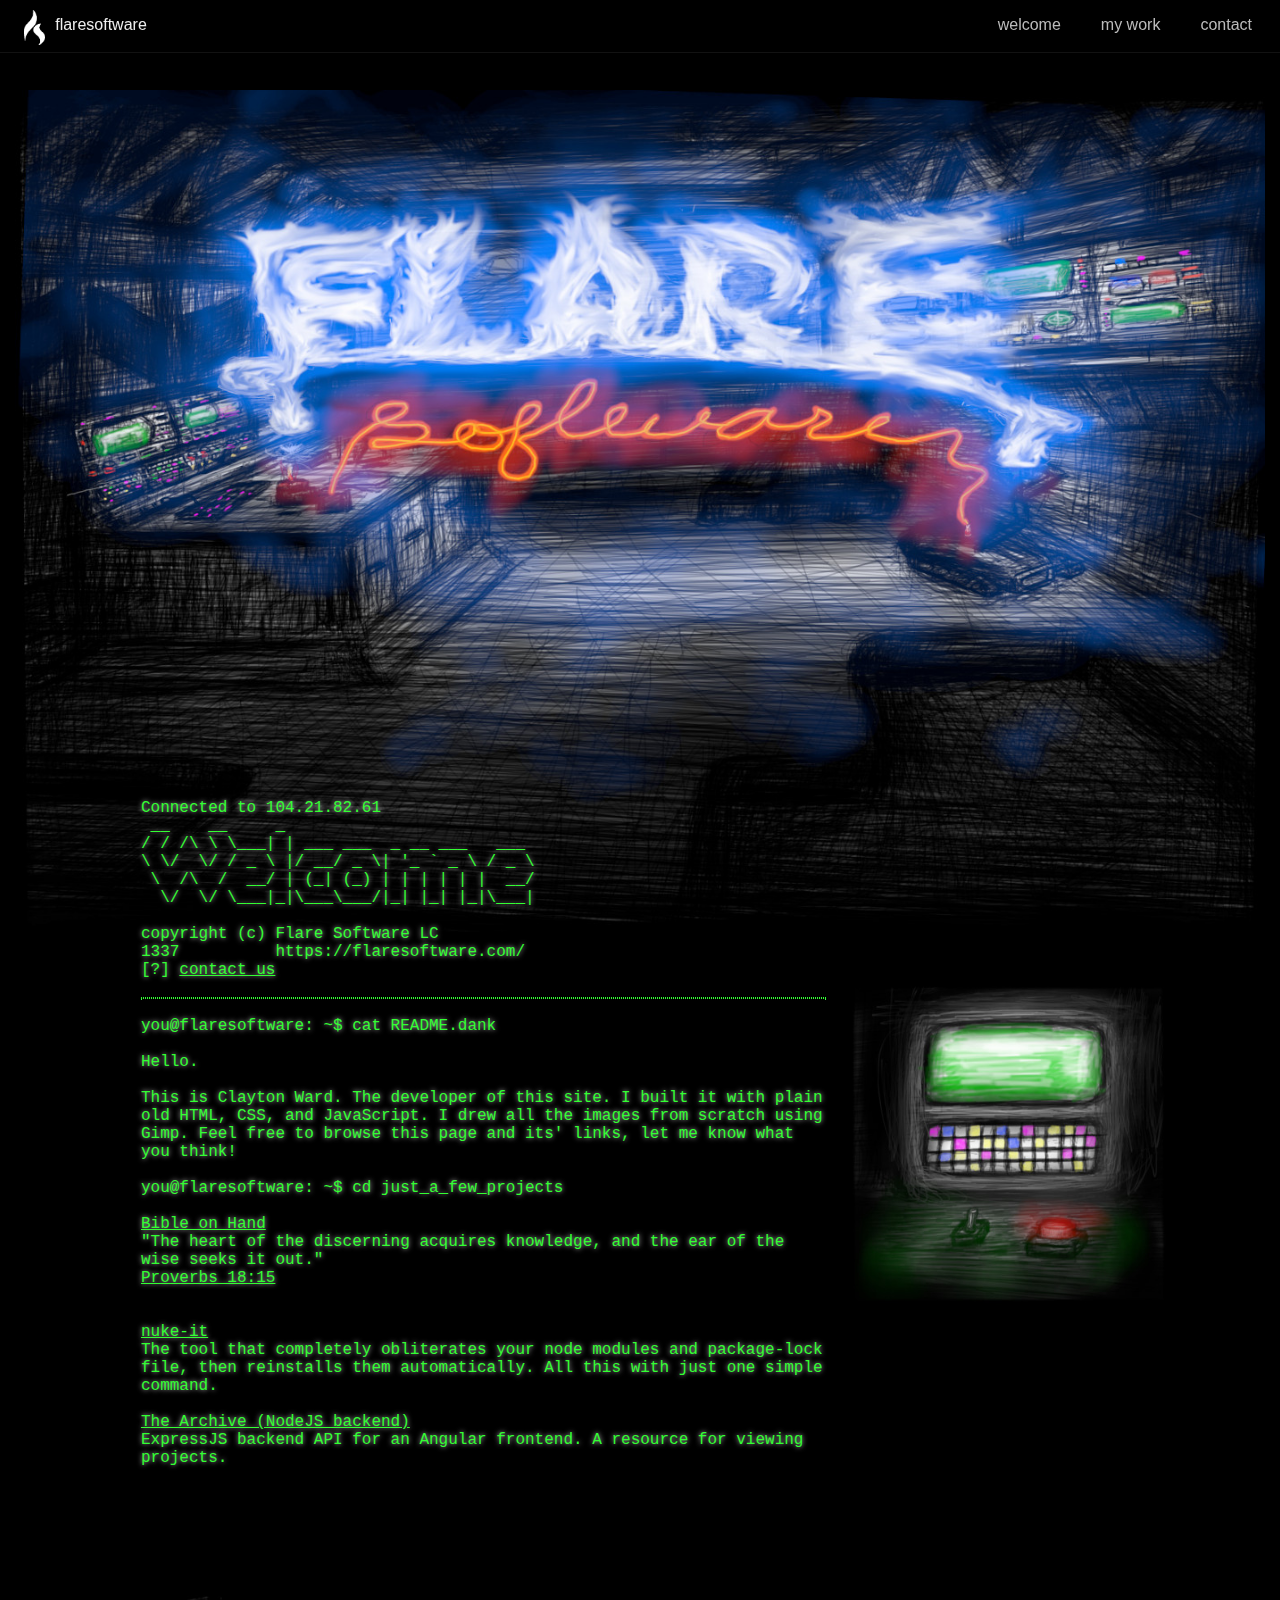
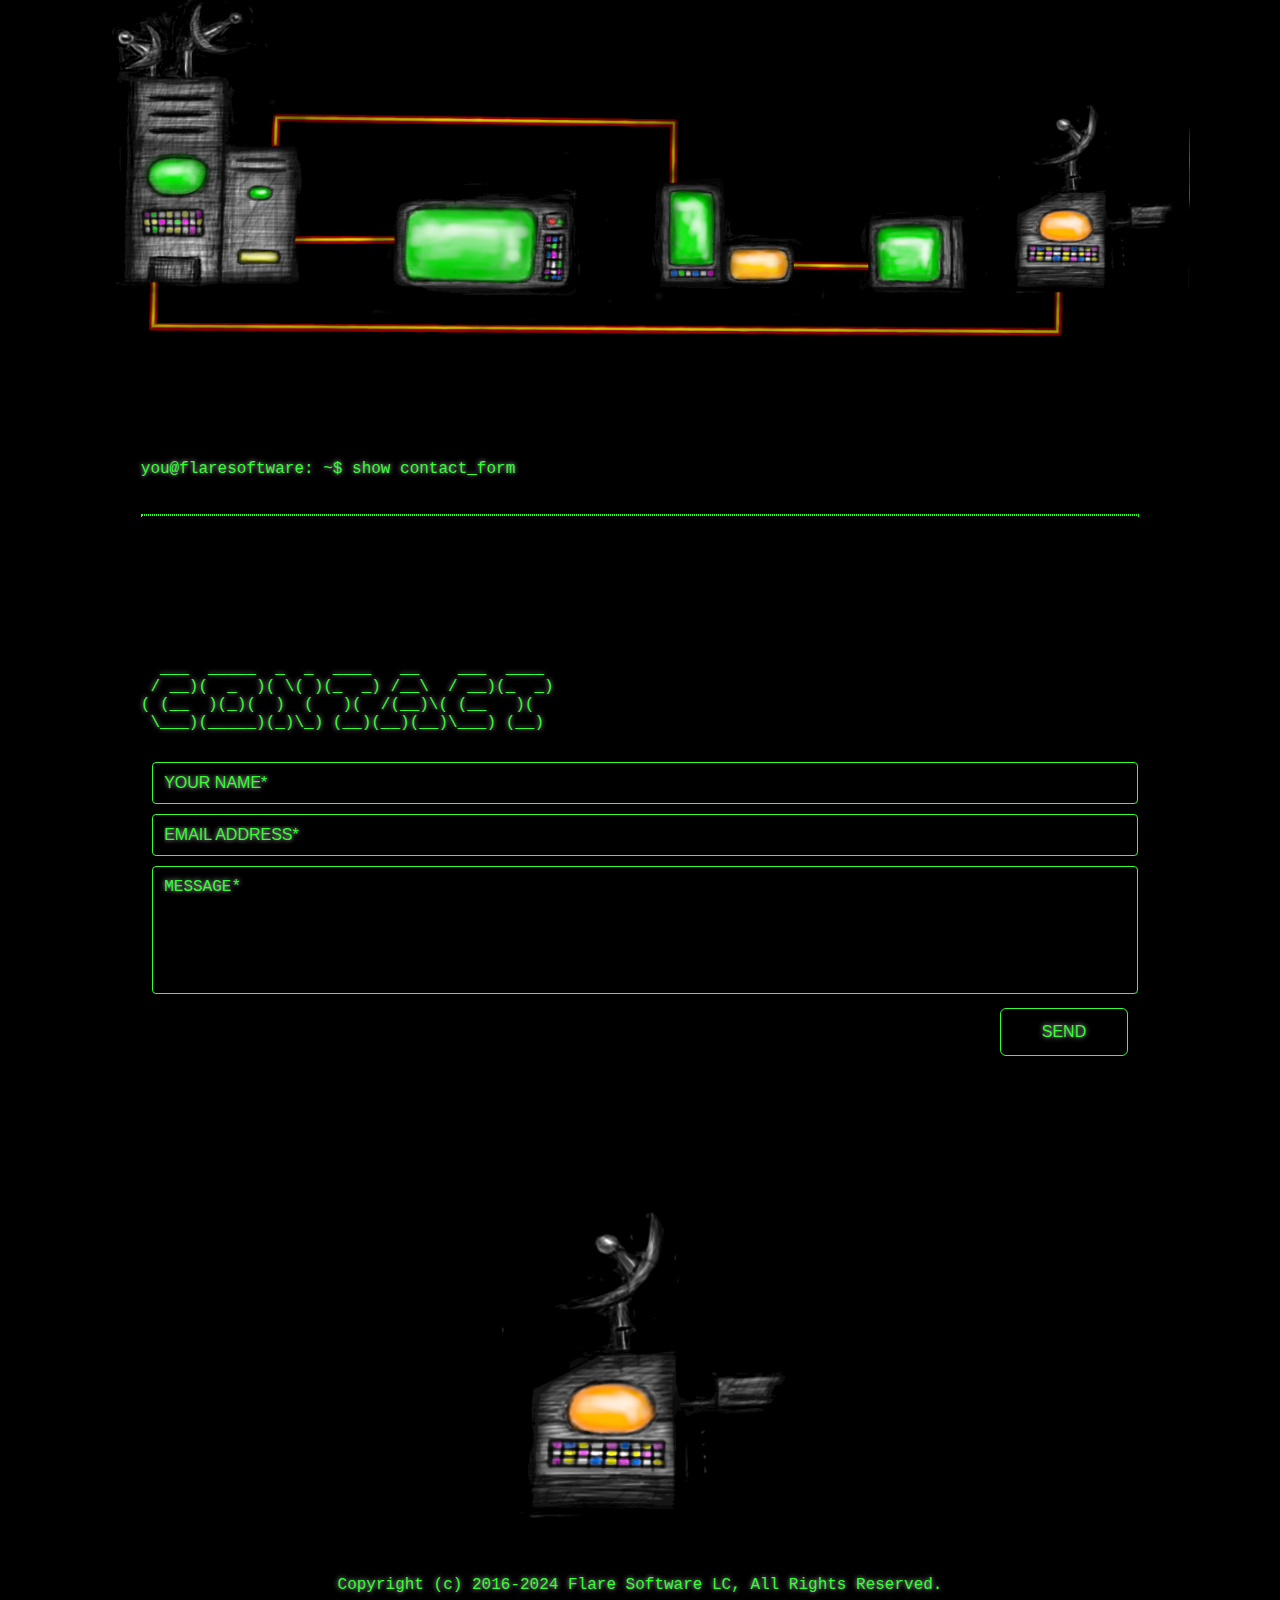
<file: index.html>
<!DOCTYPE html>

<head>
	<title>Flare Software LC</title>
	<meta charset="UTF-8">
	<meta name="viewport" content="width=device-width, initial-scale=1">
	<meta name="Description"
		content="Custom software development ranging from mobile apps to full stack web development." />

	<link rel="stylesheet" type="text/css" href="public/css/styles.css">
	<link rel="stylesheet" type="text/css" href="public/css/index.css">

	<link rel="apple-touch-icon" sizes="57x57" href="public/fav/apple-icon-57x57.png">
	<link rel="apple-touch-icon" sizes="60x60" href="public/fav/apple-icon-60x60.png">
	<link rel="apple-touch-icon" sizes="72x72" href="public/fav/apple-icon-72x72.png">
	<link rel="apple-touch-icon" sizes="76x76" href="public/fav/apple-icon-76x76.png">
	<link rel="apple-touch-icon" sizes="114x114" href="public/fav/apple-icon-114x114.png">
	<link rel="apple-touch-icon" sizes="120x120" href="public/fav/apple-icon-120x120.png">
	<link rel="apple-touch-icon" sizes="144x144" href="public/fav/apple-icon-144x144.png">
	<link rel="apple-touch-icon" sizes="152x152" href="public/fav/apple-icon-152x152.png">
	<link rel="apple-touch-icon" sizes="180x180" href="public/fav/apple-icon-180x180.png">
	<link rel="icon" type="image/png" sizes="192x192" href="public/fav/android-icon-192x192.png">
	<link rel="icon" type="image/png" sizes="32x32" href="public/fav/favicon-32x32.png">
	<link rel="icon" type="image/png" sizes="96x96" href="public/fav/favicon-96x96.png">
	<link rel="icon" type="image/png" sizes="16x16" href="public/fav/favicon-16x16.png">
	<link rel="manifest" href="public/fav/manifest.json">
	<meta name="msapplication-TileColor" content="#ffffff">
	<meta name="msapplication-TileImage" content="public/fav/ms-icon-144x144.png">
	<meta name="theme-color" content="#ffffff">

	<!-- Recaptcha for the contact form -->
	<script src='https://www.google.com/recaptcha/api.js'></script>

</head>

<body>


	<!-- Top Menu Bar -->
	<div id="topbar">
		<a href="index.html">
			<img class="topbarlogo" src="public/images/flaresoftware-logo.png" alt="Flare Software Logo" height="35">
			<p class="topbartitle">flaresoftware</p>
		</a>

		<div class="menuicon">
			<a id="menuiconpic" onclick="navswitch()"></a>

			<ul id="menuiconul">
				<li><a class="menuItem1" href="#welcomeSection">
						<p>welcome</p>
					</a></li>
				<li><a class="menuItem2" href="#projectsSection">
						<p>my work</p>
					</a></li>
				<li><a class="menuItem3" href="#contact">
						<p>contact</p>
					</a></li>
			</ul>

		</div>

	</div>
	<script>
		function navswitch() {
			var x = document.getElementById('menuiconul');
			if (x.style.display === 'block') {
				x.style.display = 'none';
			} else {
				x.style.display = 'block';
			}
		}
	</script>
	<!-- End Top Menu Bar -->



	<div id="section1">
		<img class="full-width-img height-auto" src="public/images/The-flare-lab.jpg" alt="Flare Software" width="1250"
			height="875" />
	</div>
	<!-- End Section 1 -->



	<div id="welcomeSection" class="flex">
		<div class="left-card two-thirds-flex padded-20">


			<pre class="terminal-text terminal-light-green padding-left-15p">
Connected to 104.21.82.61
 __    __     _
/ / /\ \ \___| | ___ ___  _ __ ___   ___
\ \/  \/ / _ \ |/ __/ _ \| '_ ` _ \ / _ \
 \  /\  /  __/ | (_| (_) | | | | | |  __/
  \/  \/ \___|_|\___\___/|_| |_| |_|\___|

copyright (c) Flare Software LC
1337          https://flaresoftware.com/
[?] <a href="#contactform" class="terminal-light-green">contact us</a>

<hr class="terminal-light-green-hr">
you@flaresoftware: ~$ cat README.dank

Hello.

This is Clayton Ward. The developer of this site. I built it with plain old HTML, CSS, and JavaScript. I drew all the images from scratch using Gimp. Feel free to browse this page and its' links, let me know what you think!

you@flaresoftware: ~$ cd just_a_few_projects

<a href="https://bibleonhand.com/" class="terminal-light-green">Bible on Hand</a>
"The heart of the discerning acquires knowledge, and the ear of the wise seeks it out."
<a href="https://bibleonhand.com/bsb/proverbs/18-15.html" class="terminal-light-green">Proverbs 18:15</a>
<br>
<a href="https://www.npmjs.com/package/nuke-it" class="terminal-light-green">nuke-it</a>
The tool that completely obliterates your node modules and package-lock file, then reinstalls them automatically. All this with just one simple command.

<a href="https://github.com/theclayton/the-archive-backend" class="terminal-light-green">The Archive (NodeJS backend)</a>
ExpressJS backend API for an Angular frontend. A resource for viewing projects.

</pre>


		</div>
		<img class="computer-thing" src="public/images/computer-thing.jpg" alt="Flare Software Computer Thing"
			width="325" height="325" />
	</div>
	<!-- End Welcome Section -->



	<div id="projectsImageSection">
		<img class="full-width-img height-auto" src="public/images/servers-and-stuff.jpg"
			alt="Flare Software servers and stuff" width="1100" height="365" />
	</div>


	<div id="projectsSection">

		<pre class="terminal-text terminal-light-green">

	
you@flaresoftware: ~$ show contact_form


<hr id="contact" class="terminal-light-green-hr">







  ___  _____  _  _  ____   __    ___  ____
 / __)(  _  )( \( )(_  _) /__\  / __)(_  _)
( (__  )(_)(  )  (   )(  /(__)\( (__   )(
 \___)(_____)(_)\_) (__)(__)(__)\___) (__)
</pre>
	</div><!-- End Projects Section -->



	<div id="contactform">
		<form action="public/php/sendmail.php" method="post">
			<input type="text" class="terminal-light-green" name="name" id="name" placeholder="YOUR NAME*" required>
			<input type="text" class="terminal-light-green" name="email" id="email" placeholder="EMAIL ADDRESS*"
				required>
			<br>
			<textarea name="message" class="terminal-light-green" id="message" placeholder="MESSAGE*"
				required></textarea>
			<br>
			<input class="terminal-light-green" type="submit" name="submit" value="SEND">
			<span class="g-recaptcha" data-sitekey="6LcagOoUAAAAAIiDPdH-dizMmW1PMo1Cr3rG_ZV0"></span>
		</form>
	</div>


	<div id="footerImageSection">
		<img class="full-width-img height-auto" src="public/images/satellite-computer.jpg"
			alt="Flare Software satellite computer" width="300" height="319" />
	</div>


	<div class="copyright">
		<p class="terminal-text terminal-light-green">Copyright (c) 2016-2024 Flare Software LC, All Rights Reserved.
		</p>
	</div>


</body>

</html>
</file>
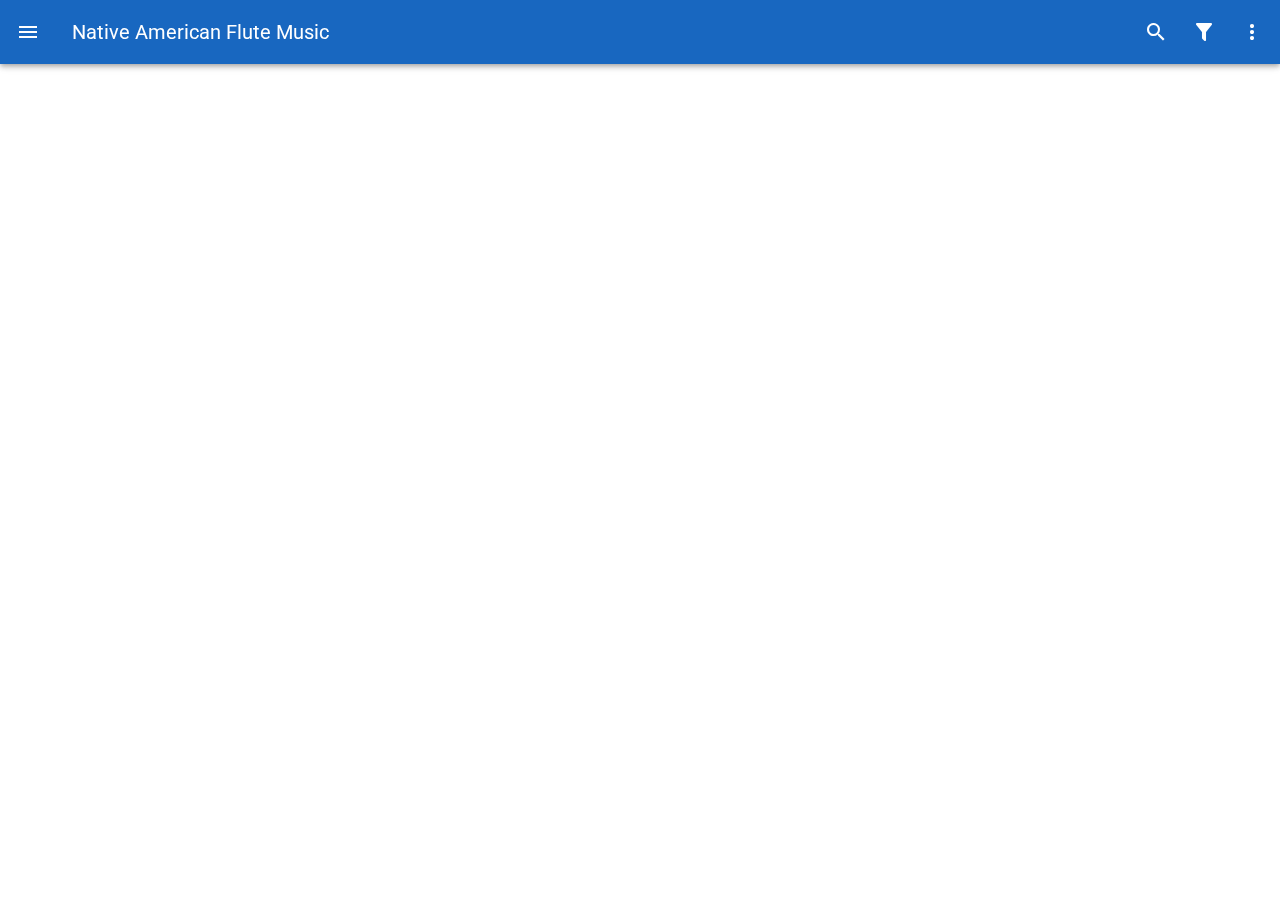
<file: naf-test/index.html>
<!DOCTYPE html>
<html lang="en">

<head>
    <meta charset="UTF-8" />
    <link rel="icon" href="/naf-test/favicon.ico" />
    <meta name="viewport" content="width=device-width, initial-scale=1.0" />
    <title>Vuetify 3 Vite Preview</title>
  <script type="module" crossorigin src="/naf-test/assets/index-CXzHDOVx.js"></script>
  <link rel="stylesheet" crossorigin href="/naf-test/assets/index-CoRAP6lt.css">
</head>

<body>
    <div id="app"></div>
</body>

</html>
</file>
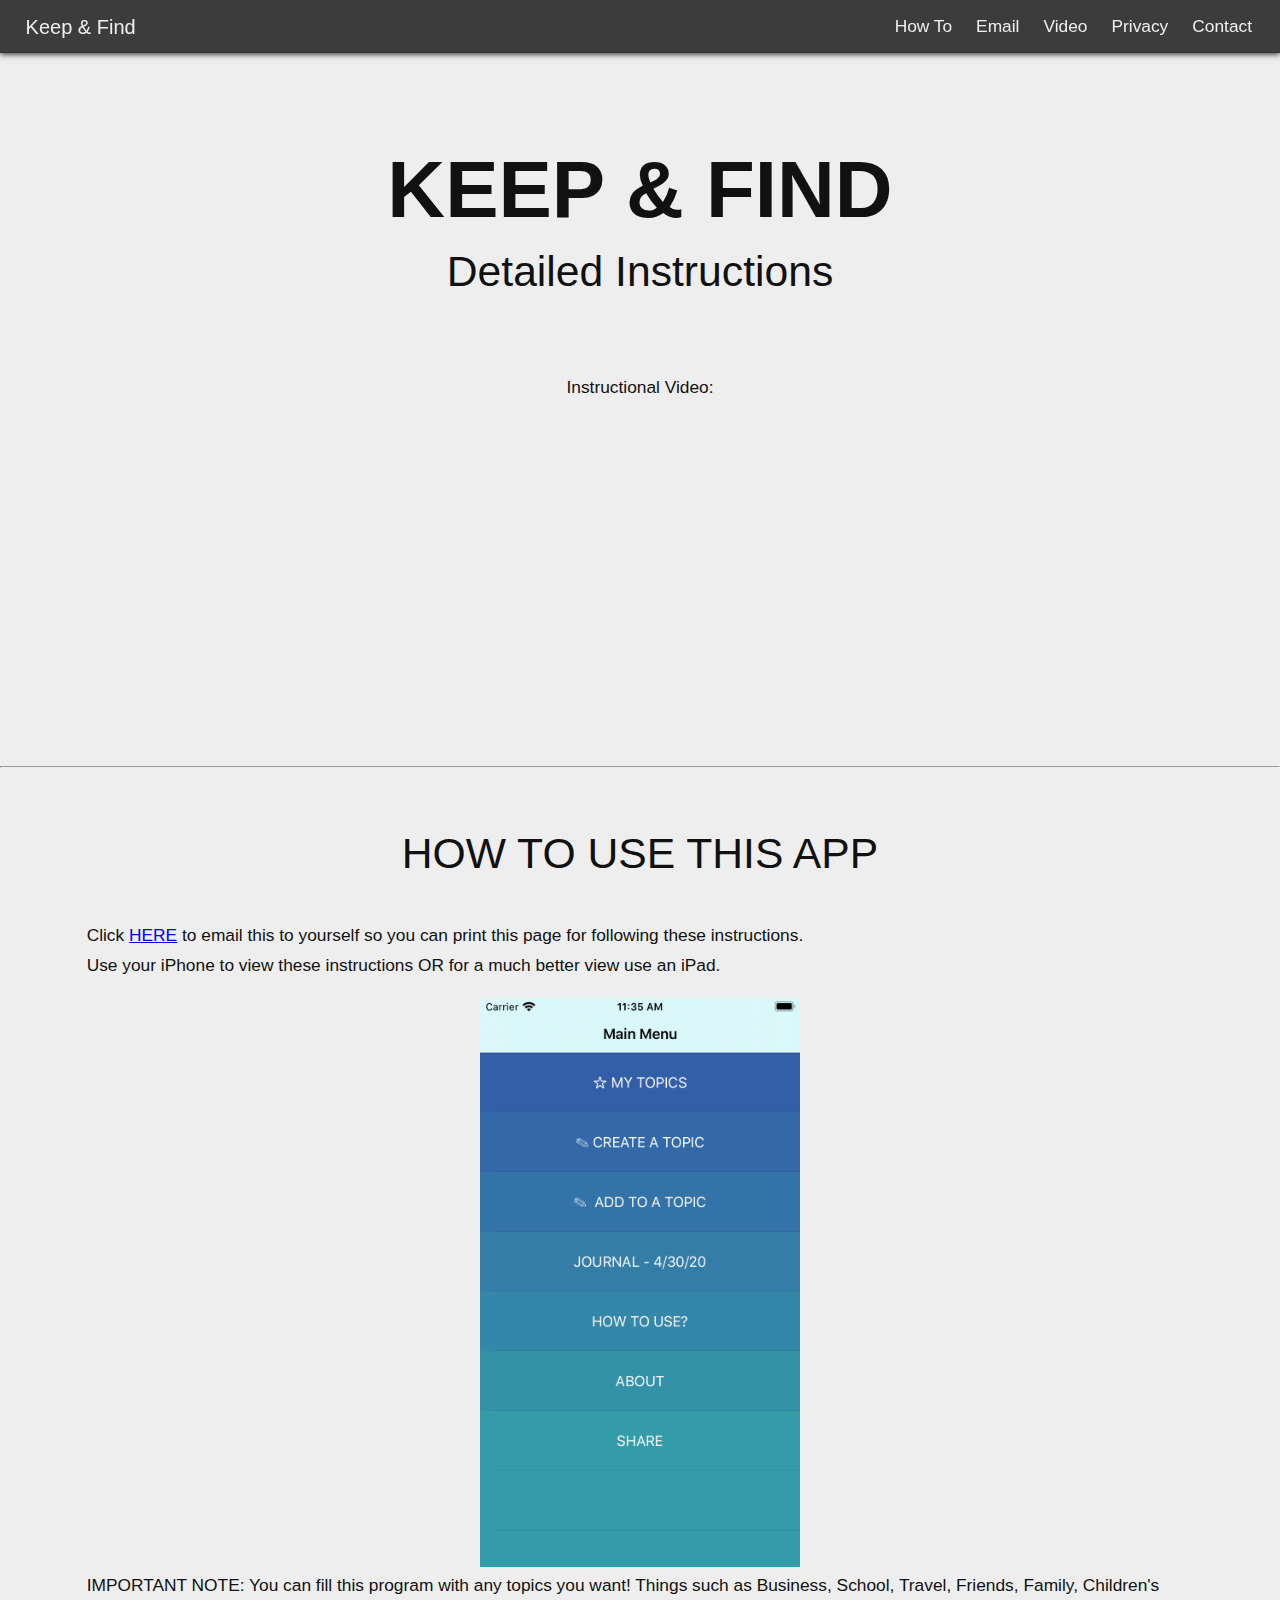
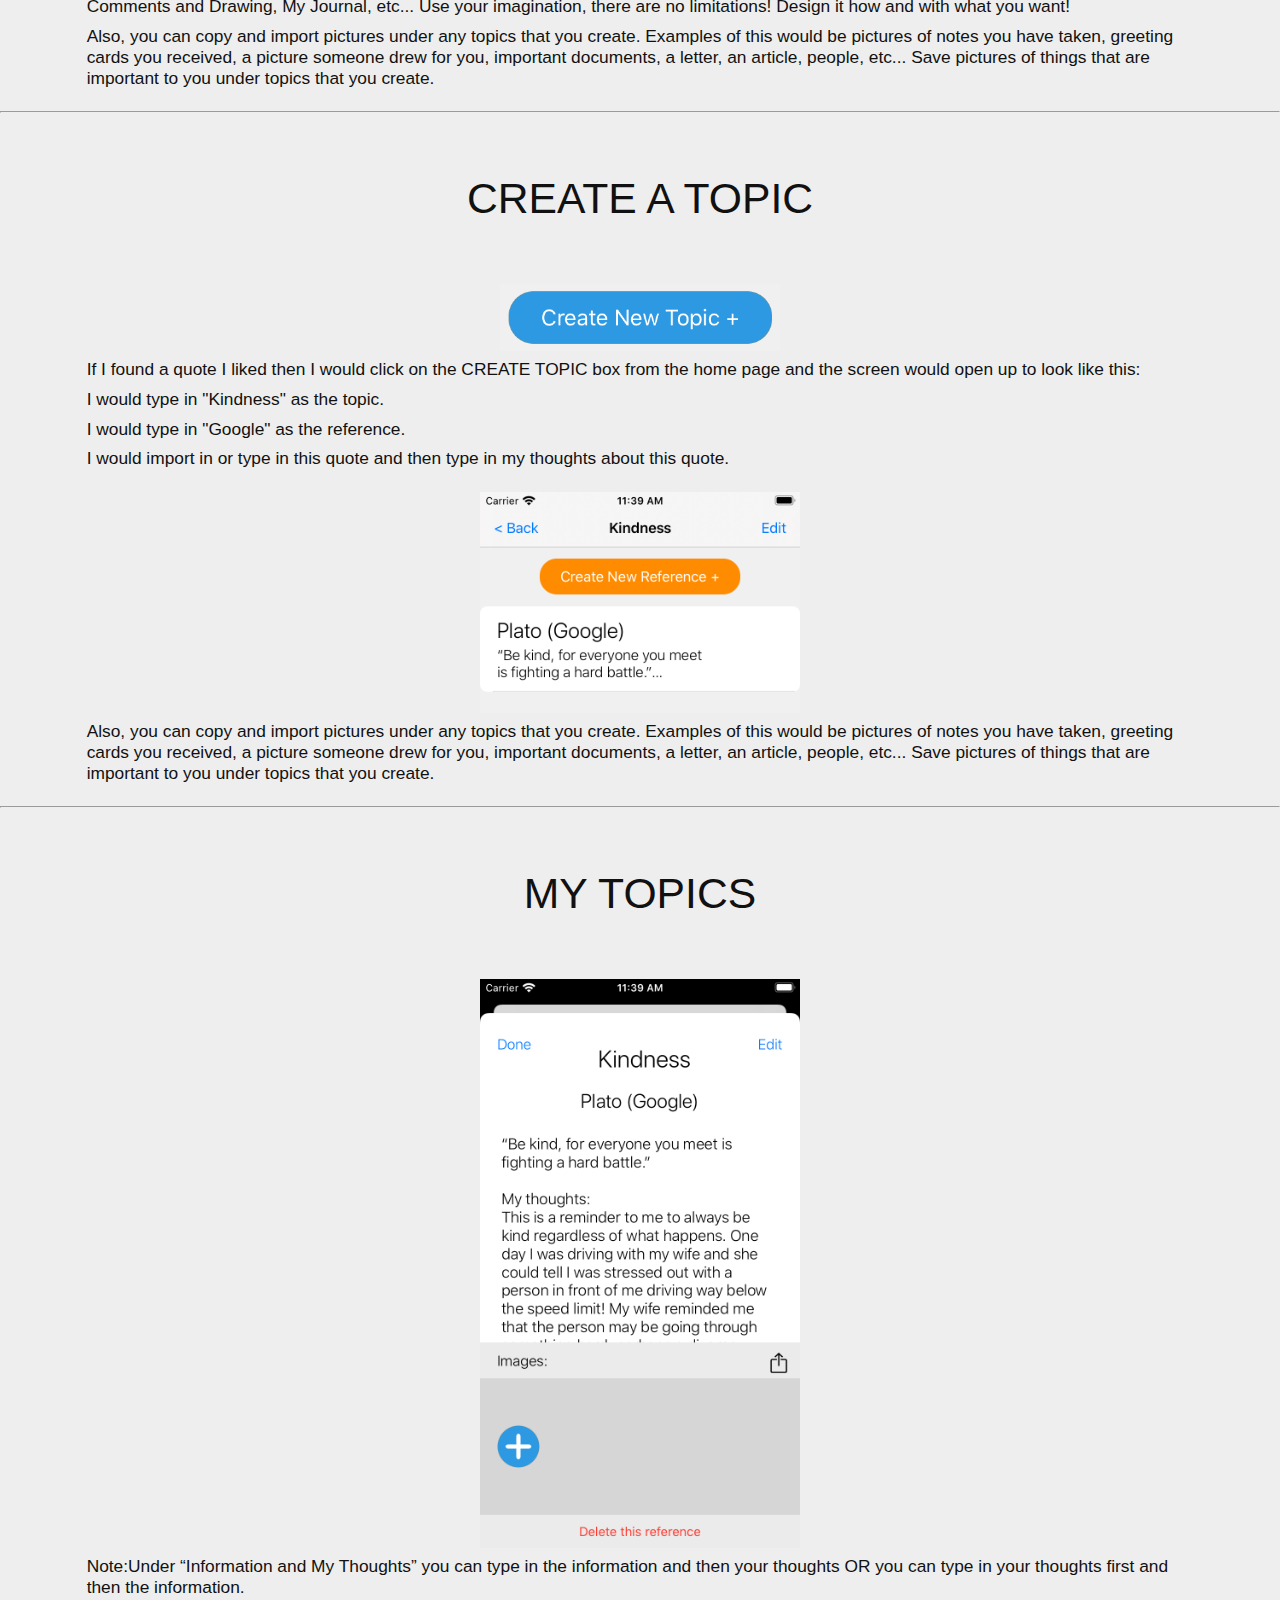
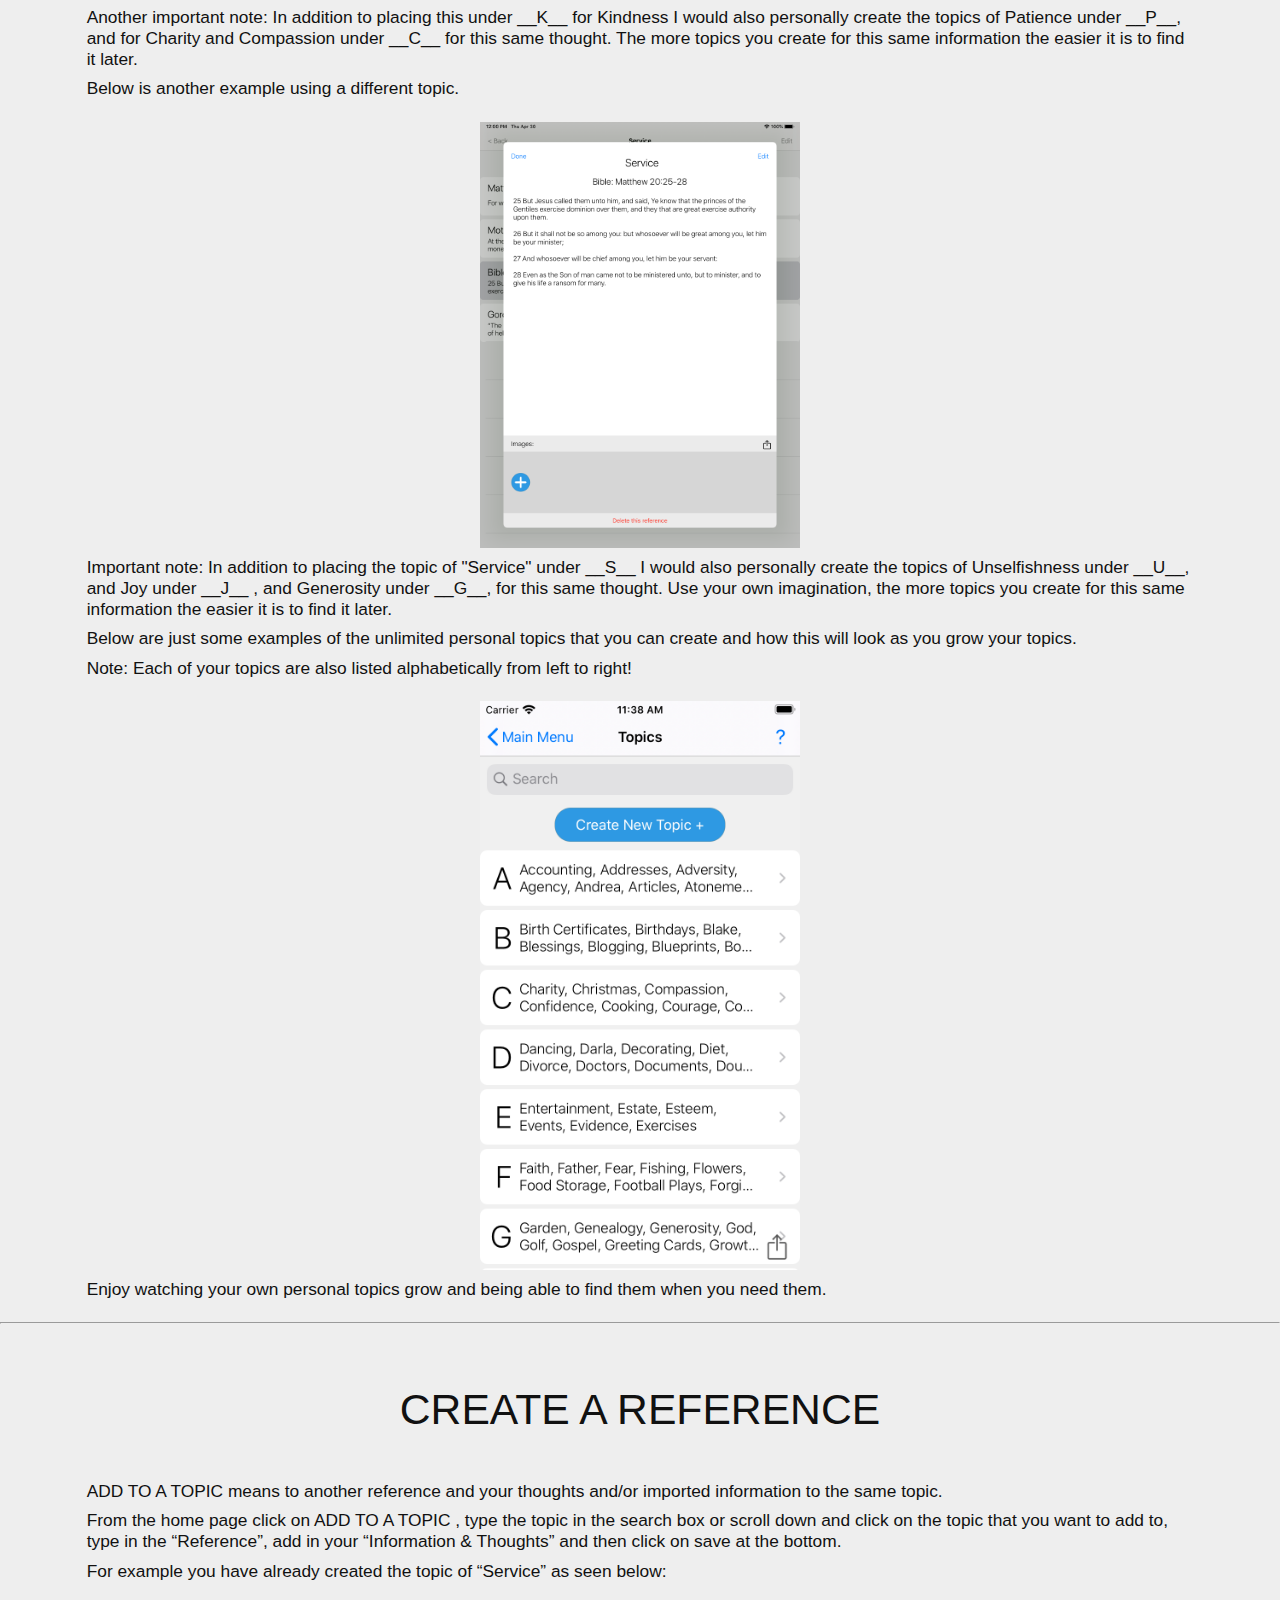
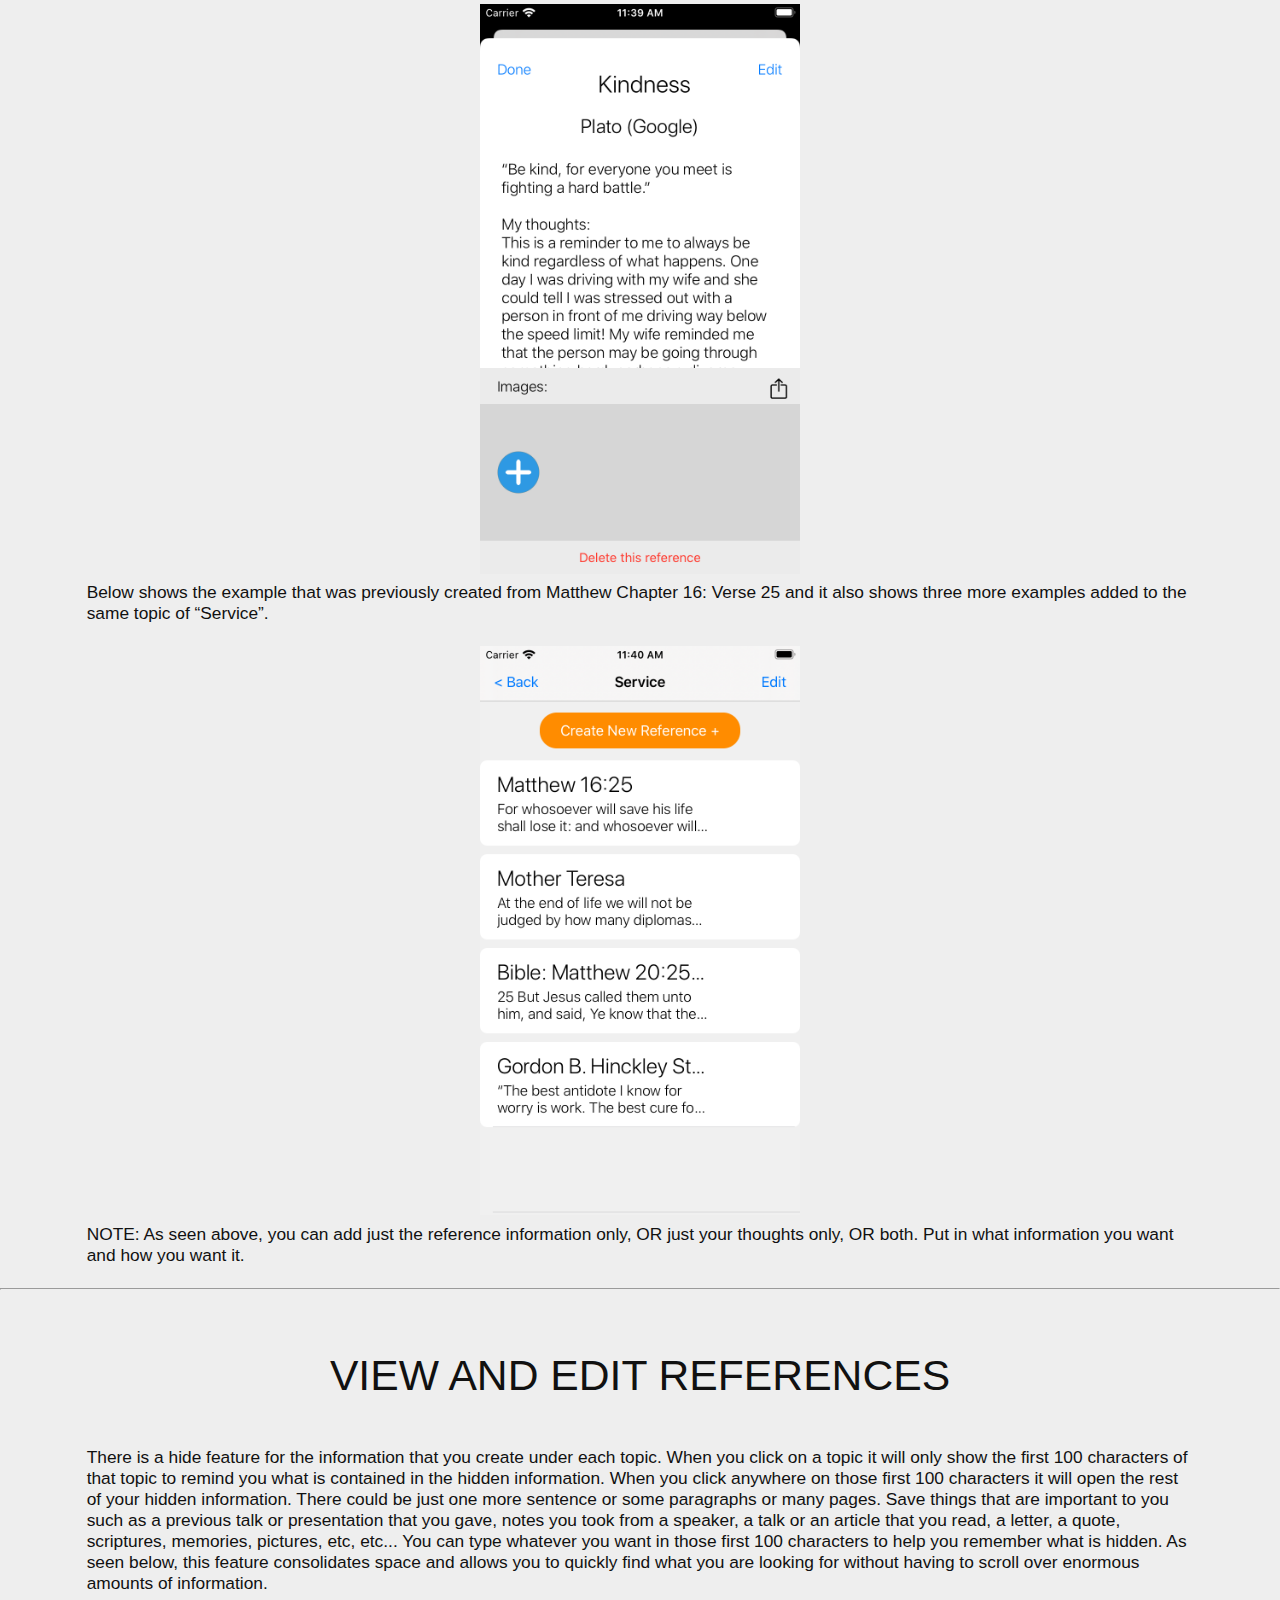
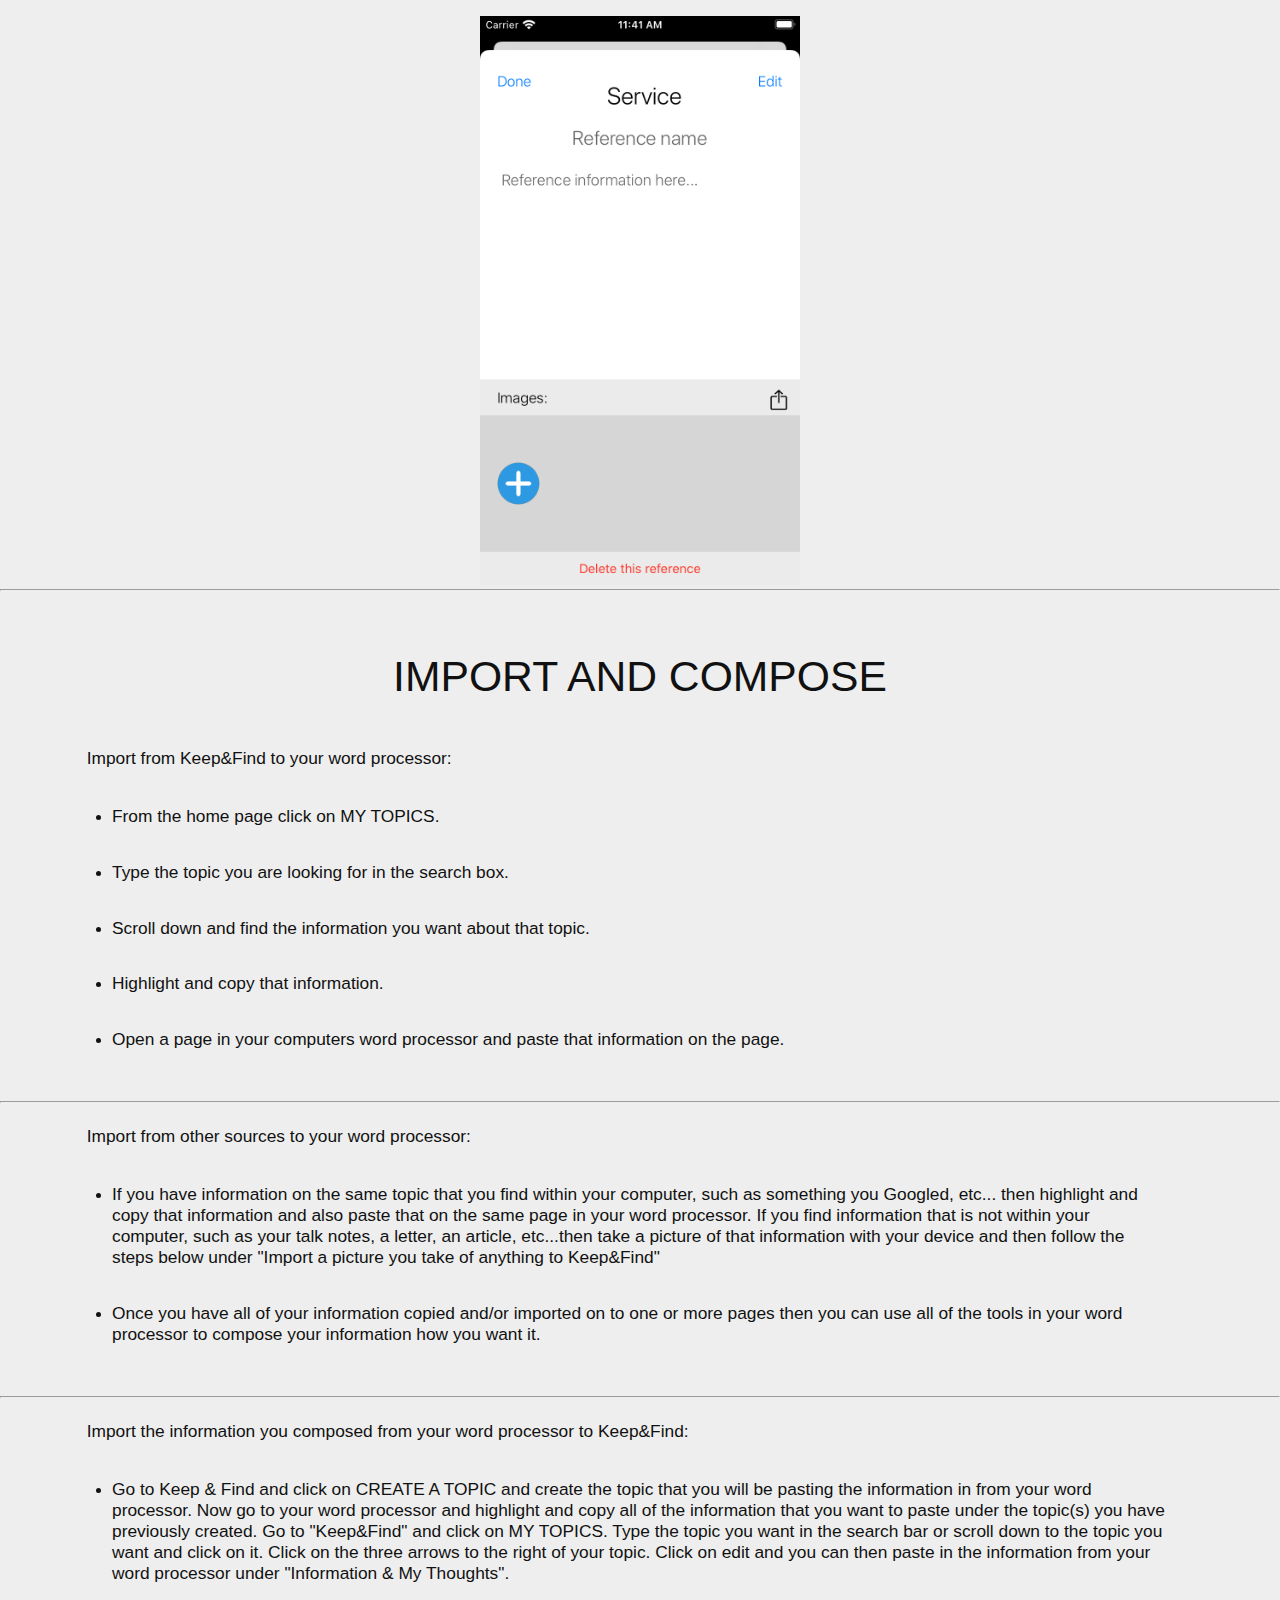
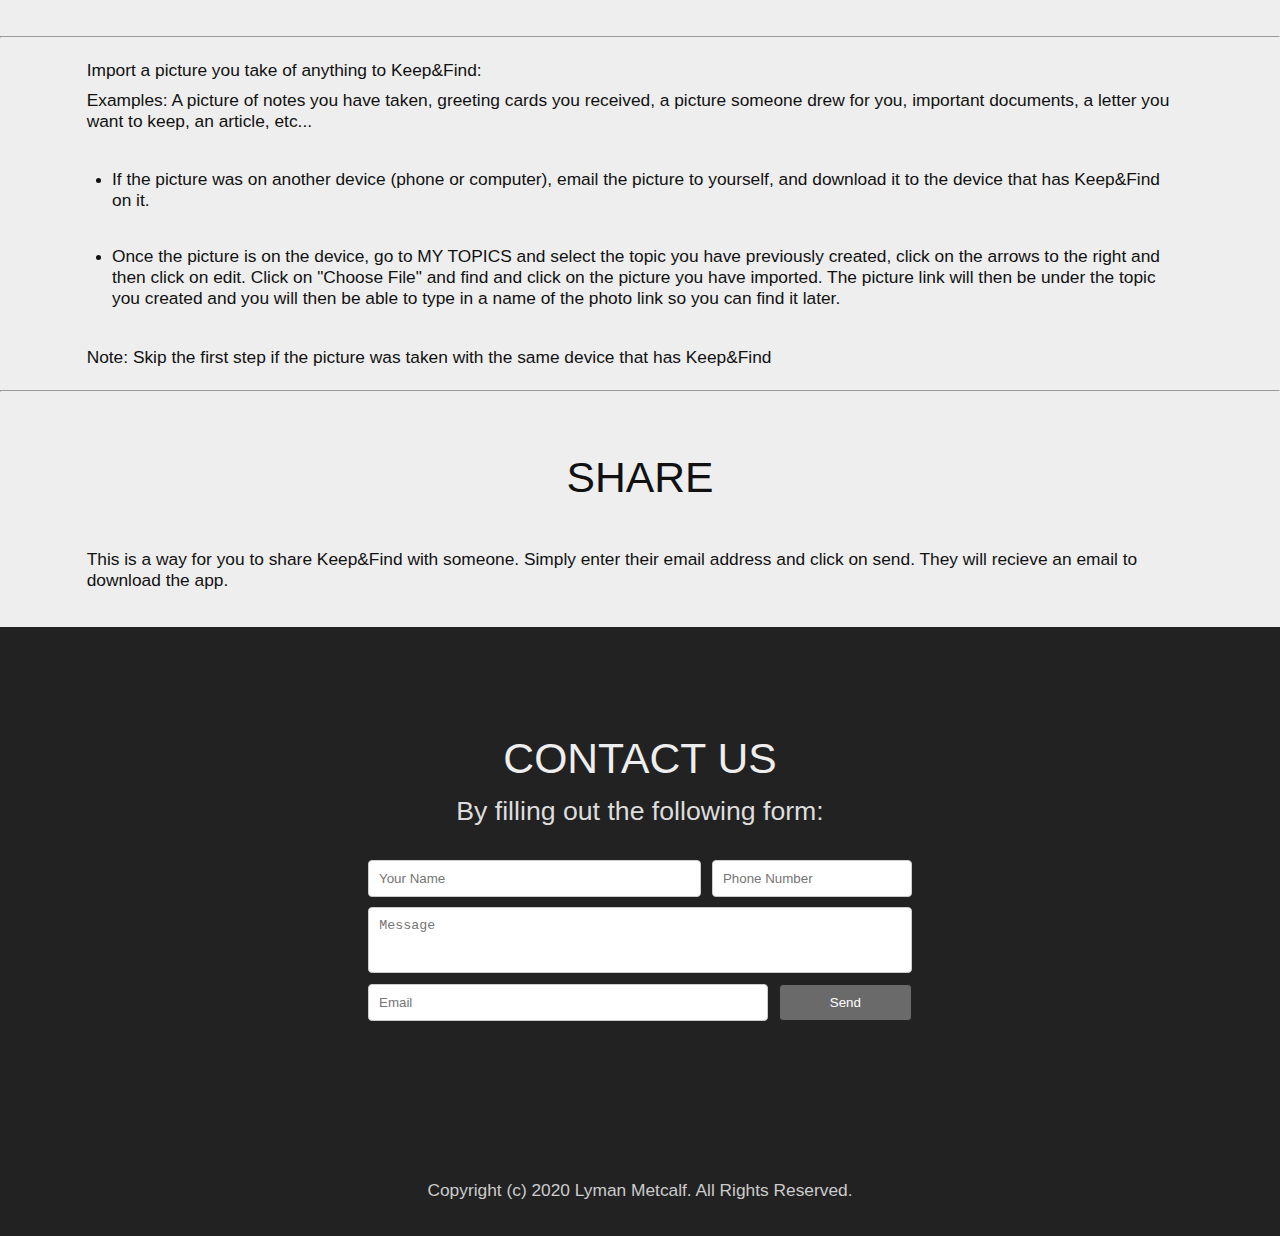
<file: keep-and-find/mobile/ios-resources/index.html>
<!DOCTYPE html>
<html lang="en-US">
<head>

	<title>Keep & Find - Detailed Instruction Manual</title>
	<link rel="stylesheet" type="text/css" href="css/styles.css">
	<link rel="stylesheet" type="text/css" href="css/index.css">

	<meta name = "viewport" content = "user-scalable=no, initial-scale=1.0, maximum-scale=1.0, width=device-width" />
	<meta name="apple-mobile-web-app-capable" content="yes"/>
	<meta http-equiv="Content-Type" content="text/html; charset=UTF-8" />


	<!-- This site uses JQuery -->
	<script src="https://ajax.googleapis.com/ajax/libs/jquery/3.4.1/jquery.min.js"></script>
	<script>
	   window.jQuery || document.write('<script src="js/jquery/jquery-3.4.1.min.js"><\/script>');
	</script>


	<!-- Recaptcha for the contact form -->
	<script src='https://www.google.com/recaptcha/api.js'></script>


</head>
<body>



<!-- Top Menu Bar -->
	<div id="topbar">
		<div class="topbartitle"><a href="index.html"><h5>Keep & Find</h5></a></div>

		<div class="menuicon">
			<a id="menuiconpic" onclick="navswitch()"></a>

		<ul id="menuiconul">
			<li><a class="menuItem1" href="index.html"><p>How To</p></a></li>
			<li><a class="menuItem1" href="email-instructions.html"><p>Email</p></a></li>
			<li><a class="menuItem2" href="instructional-video.html"><p>Video</p></a></li>
			<li><a class="menuItem3" href="privacy.html"><p>Privacy</p></a></li>
			<li><a class="menuItem3" href="#footer"><p>Contact</p></a></li>
		</ul>

		</div>

	</div>

	<script>
			function navswitch() {
					var x = document.getElementById('menuiconul');
					if (x.style.display === 'block') {
							x.style.display = 'none';
					} else {
							x.style.display = 'block';
					}
			}
	</script>
<!-- End Top Menu Bar -->





<!-- Section 1 -->
<div id="section1">
		<h1>KEEP & FIND</h1>
		<h3>Detailed Instructions</h3>

		<p><b>Instructional Video:</b></p>
		<!-- Video -->
		<div id="videeo">
				<iframe width="80%" height="315" src="https://www.youtube.com/embed/dXMNmiiXLdI" frameborder="0" allow="accelerometer; autoplay; encrypted-media; gyroscope; picture-in-picture" allowfullscreen></iframe>
		</div>

</div>




<!-- Instruction -->
<div id="instructions">

<hr>
		<br>
		<h3>HOW TO USE THIS APP</h3>
		<p>Click <a href="email-instructions.html">HERE</a> to email this to yourself so you can print this page for following these instructions.</p>
		<p>Use your iPhone to view these instructions OR for a much better view use an iPad. </p>
		<br>
		<a href="images/iphone-8/main-menu.png"><img src="images/iphone-8/main-menu.png" alt="Main Menu Screenshot" width="320"></a>
		<br>
		<p><b>IMPORTANT NOTE:</b> You can fill this program with any topics you want! Things such as Business, School, Travel, Friends, Family, Children's Comments and Drawing, My Journal, etc... Use your imagination, there are no limitations! Design it how and with what you want! </p>
		<p>Also, you can copy and import pictures under any topics that you create. Examples of this would be pictures of notes you have taken, greeting cards you received, a picture someone drew for you, important documents, a letter, an article, people, etc... Save pictures of things that are important to you under topics that you create.</p>
		<br>
<hr>


		<br>
		<h3>CREATE A TOPIC</h3>
		<br>
		<a href="images/new-topic-button.png"><img src="images/new-topic-button.png" alt="Main Menu Screenshot" width="280"></a>
		<br>
		<p>If I found a quote I liked then I would click on the CREATE TOPIC box from the home page and the screen would open up to look like this: </p>
		<p>I would type in "Kindness" as the topic. </p>
		<p>I would type in "Google" as the reference. </p>
		<p>I would import in or type in this quote and then type in my thoughts about this quote. </p>
		<br>
		<a href="images/kindness-topic-short.png"><img src="images/kindness-topic-short.png" alt="Main Menu Screenshot" width="320"></a>
		<br>
		<p>Also, you can copy and import pictures under any topics that you create. Examples of this would be pictures of notes you have taken, greeting cards you received, a picture someone drew for you, important documents, a letter, an article, people, etc... Save pictures of things that are important to you under topics that you create. </p>
		<br>
<hr>


		<br>
		<h3>MY TOPICS</h3>
		<br>
		<a href="images/iphone-8/kindness-ref.png"><img src="images/iphone-8/kindness-ref.png" alt="Main Menu Screenshot" width="320"></a>
		<br>
		<p><b>Note:</b>Under “Information and My Thoughts” you can type in the information and then your thoughts OR you can type in your thoughts first and then the information. </p>
		<p><b>Another important note:</b> In addition to placing this under __K__ for Kindness I would also personally create the topics of Patience under __P__, and for Charity and Compassion under __C__ for this same thought. The more topics you create for this same information the easier it is to find it later. </p>
		<p>Below is another example using a different topic.</p>
		<br>
		<a href="images/ipad-air-3/service-ref.png"><img src="images/ipad-air-3/service-ref.png" alt="Main Menu Screenshot" width="320"></a>
		<br>
		<p><b>Important note:</b> In addition to placing the topic of "Service" under __S__ I would also personally create the topics of Unselfishness under __U__, and Joy under __J__ , and Generosity under __G__, for this same thought. Use your own imagination, the more topics you create for this same information the easier it is to find it later. </p>
		<p>Below are just some examples of the unlimited personal topics that you can create and how this will look as you grow your topics. </p>
		<p><b>Note:</b> Each of your topics are also listed alphabetically from left to right! </p>
		<br>
		<a href="images/iphone-8/topics.png"><img src="images/iphone-8/topics.png" alt="Main Menu Screenshot" width="320"></a>
		<br>
		<p>Enjoy watching your own personal topics grow and being able to find them when you need them. </p>
		<br>
<hr>


		<br>
		<h3>CREATE A REFERENCE</h3>
		<p><b>ADD TO A TOPIC</b> means to another reference and your thoughts and/or imported information to the same topic. </p>
		<p>From the home page click on ADD TO A TOPIC , type the topic in the search box or scroll down and click on the topic that you want to add to, type in the “Reference”, add in your “Information & Thoughts” and then click on save at the bottom.</p>
		<p>For example you have already created the topic of “Service” as seen below:</p>
		<br>
		<a href="images/iphone-8/kindness-ref.png"><img src="images/iphone-8/kindness-ref.png" alt="Main Menu Screenshot" width="320"></a>
		<br>
		<p>Below shows the example that was previously created from Matthew Chapter 16: Verse 25 and it also shows three more examples added to the same topic of “Service”. </p>
		<br>
		<a href="images/iphone-8/service-topic.png"><img src="images/iphone-8/service-topic.png" alt="Main Menu Screenshot" width="320"></a>
		<br>
		<p><b>NOTE:</b> As seen above, you can add just the reference information only, OR just your thoughts only, OR both. Put in what information you want and how you want it. </p>
		<br>
<hr>


		<br>
		<h3>VIEW AND EDIT REFERENCES</h3>
		<p>There is a hide feature for the information that you create under each topic. When you click on a topic it will only show the first 100 characters of that topic to remind you what is contained in the hidden information. When you click anywhere on those first 100 characters it will open the rest of your hidden information. There could be just one more sentence or some paragraphs or many pages. Save things that are important to you such as a previous talk or presentation that you gave, notes you took from a speaker, a talk or an article that you read, a letter, a quote, scriptures, memories, pictures, etc, etc... You can type whatever you want in those first 100 characters to help you remember what is hidden. As seen below, this feature consolidates space and allows you to quickly find what you are looking for without having to scroll over enormous amounts of information. </p>
		<br>
		<a href="images/iphone-8/blank-service-ref.png"><img src="images/iphone-8/blank-service-ref.png" alt="Main Menu Screenshot" width="320"></a>
		<br>
<hr>


		<br>
		<h3>IMPORT AND COMPOSE</h3>
		<p><b>Import from Keep&Find to your word processor:</b></p>
		<ul>
			<li><p>From the home page click on MY TOPICS.</p></li>
			<li><p>Type the topic you are looking for in the search box.</p></li>
			<li><p>Scroll down and find the information you want about that topic.</p></li>
			<li><p>Highlight and copy that information.</p></li>
			<li><p>Open a page in your computers word processor and paste that information on the page.</p></li>
		</ul>
		<br>
<hr>


		<br>
		<p><b>Import from other sources to your word processor:</b></p>
		<ul>
			<li><p>If you have information on the same topic that you find within your computer, such as something you Googled, etc... then highlight and copy that information and also paste that on the same page in your word processor. If you find information that is not within your computer, such as your talk notes, a letter, an article, etc...the​n take a picture of that information with your device and then follow the steps below under "Import a picture you take of anything to Keep&Find" </p></li>
			<li><p>Once you have all of your information copied and/or imported on to one or more pages then you can use all of the tools in your word processor to compose your information how you want it. </p></li>
		</ul>
		<br>
<hr>



		<br>
		<p><b>Import the information you composed from your word processor to Keep&Find:</b></p>
		<ul>
			<li><p>Go to Keep & Find and click on CREATE A TOPIC and create the topic that you will be pasting the information in from your word processor. Now go to your word processor and highlight and copy all of the information that you want to paste under the topic(s) you have previously created. Go to "Keep&Find" and click on MY TOPICS. Type the topic you want in the search bar or scroll down to the topic you want and click on it. Click on the three arrows to the right of your topic. Click on edit and you can then paste in the information from your word processor under "Information & My Thoughts". </p></li>
		</ul>
		<br>
<hr>


		<br>
		<p><b>Import a picture you take of anything to Keep&Find:</b></p>
		<p>Examples: A picture of notes you have taken, greeting cards you received, a picture someone drew for you, important documents, a letter you want to keep, an article, etc... </p>
		<ul>
			<li><p>If the picture was on another device (phone or computer), email the picture to yourself, and download it to the device that has Keep&Find on it.</p></li>
			<li><p>Once the picture is on the device, go to MY TOPICS and select the topic you have previously created, click on the arrows to the right and then click on edit. Click on "Choose File" and find and click on the picture you have imported. The picture link will then be under the topic you created and you will then be able to type in a name of the photo link so you can find it later. </p></li>
		</ul>
		<p><b>Note:</b> Skip the first step if the picture was taken with the same device that has Keep&Find</p>
		<br>
<hr>


			<br>
			<h3>SHARE</h3>
			<p>This is a way for you to share Keep&Find with someone. Simply enter their email address and click on send. They will recieve an email to download the app. </p>


	</div>
<!-- Instructions -->





<!-- footer -->
	<div id="footer">

		<h3>CONTACT US</h3>
		<h4>By filling out the following form:</h4>

		<div class="contactform">
					<form action="php/sendmail.php" method="post">
				  <input type="text" name="name" id="name" placeholder="Your Name">
				  <input type="text" name="phone" id="phone" placeholder="Phone Number">
					<br>
					<textarea name="message" id="message" placeholder="Message"></textarea>
					<br>
					<input type="text" name="email" id="email" placeholder="Email">
					<input type="submit" name="submit" value="Send">
						<div class="g-recaptcha" data-sitekey="6LcagOoUAAAAAIiDPdH-dizMmW1PMo1Cr3rG_ZV0"></div>

				</form>
			</div>


			<div class="copyright"><p>Copyright (c) 2020 Lyman Metcalf. All Rights Reserved.</p></div>

	</div>
<!-- End footer -->


	<script src="js/homeScript.js"></script>



</body>
</html>
</file>
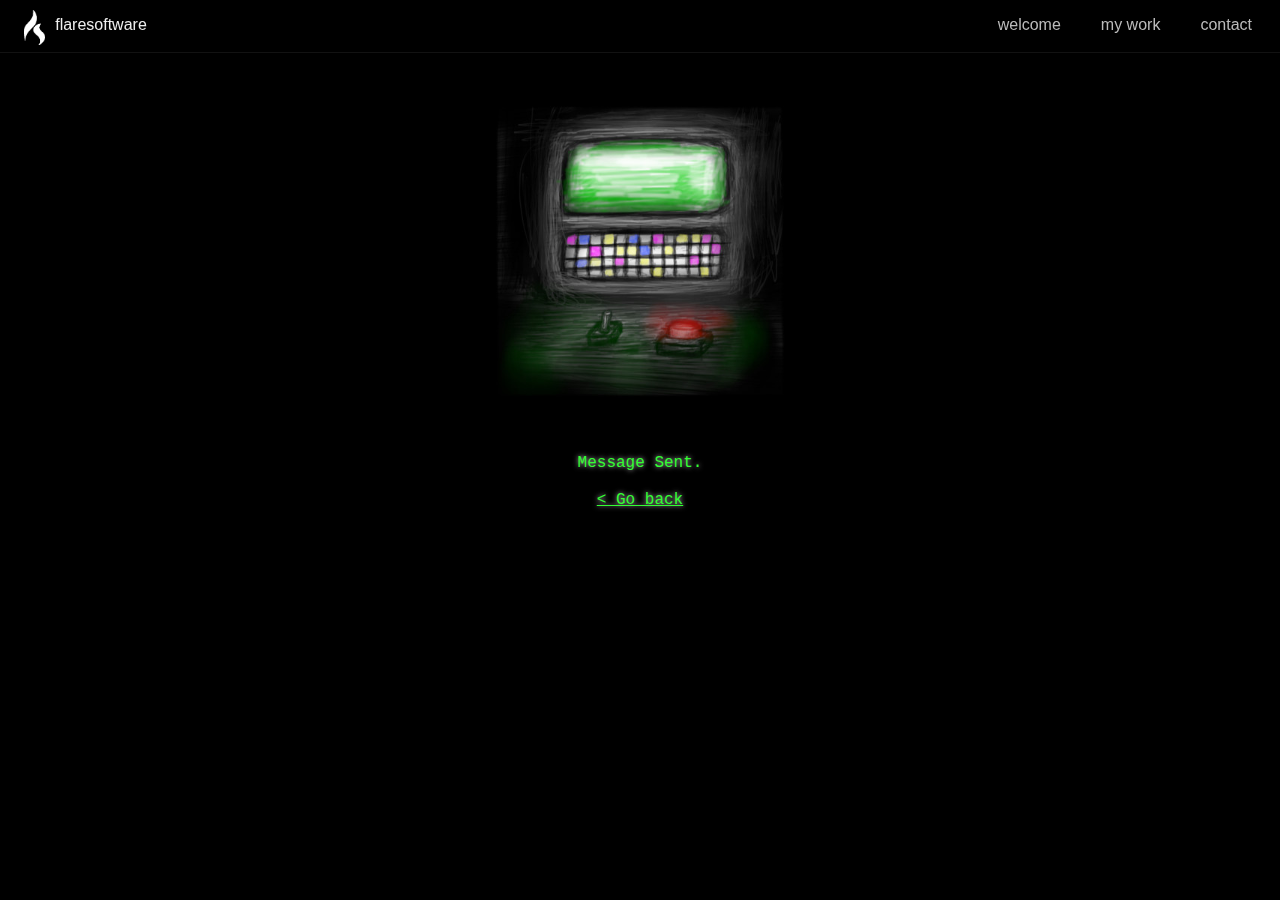
<file: public/submitted-form.html>
<!DOCTYPE html>
<head>

	<title>Flare Software LC</title>
	<meta charset="UTF-8">
	<meta name="viewport" content="width=device-width, initial-scale=1">
	<meta name="Description" content="Custom software development ranging from mobile apps to full stack web development." />

	<link rel="stylesheet" type="text/css" href="css/styles.css">
	<link rel="stylesheet" type="text/css" href="css/index.css">

</head>
<body>


  <!-- Top Menu Bar -->
  	<div id="topbar">
        <a href="index.html">
          <img class="topbarlogo" src="images/flaresoftware-logo.png" alt="Flare Software Logo" height="35">
          <p class="topbartitle">flaresoftware</p>
        </a>

  		<div class="menuicon">
  			<a id="menuiconpic" onclick="navswitch()"></a>

  		<ul id="menuiconul">
			<li><a class="menuItem1" href="https://flaresoftware.com/index.html#welcomeSection"><p>welcome</p></a></li>
			<li><a class="menuItem2" href="https://flaresoftware.com/index.html#projectsSection"><p>my work</p></a></li>
  			<li><a class="menuItem3" href="https://flaresoftware.com/index.html#contact"><p>contact</p></a></li>
  		</ul>

  		</div>

  	</div>
  	<script>
  			function navswitch() {
  					var x = document.getElementById('menuiconul');
  					if (x.style.display === 'block') {
  							x.style.display = 'none';
  					} else {
  							x.style.display = 'block';
  					}
  			}
  	</script>
  	<!-- End Top Menu Bar -->


<div id="footerImageSection" style="padding-top: 100px;">
	<img class="full-width-img height-auto" src="images/computer-thing.jpg" alt="Flare Software satellite computer" width="300" height="319" />
</div>


<div class="copyright">
    <p class="terminal-text terminal-light-green">Message Sent.</p>
    <br>
    <a class="terminal-text terminal-light-green" href="https://flaresoftware.com/">< Go back</a>
</div>


</body>
</html>
</file>
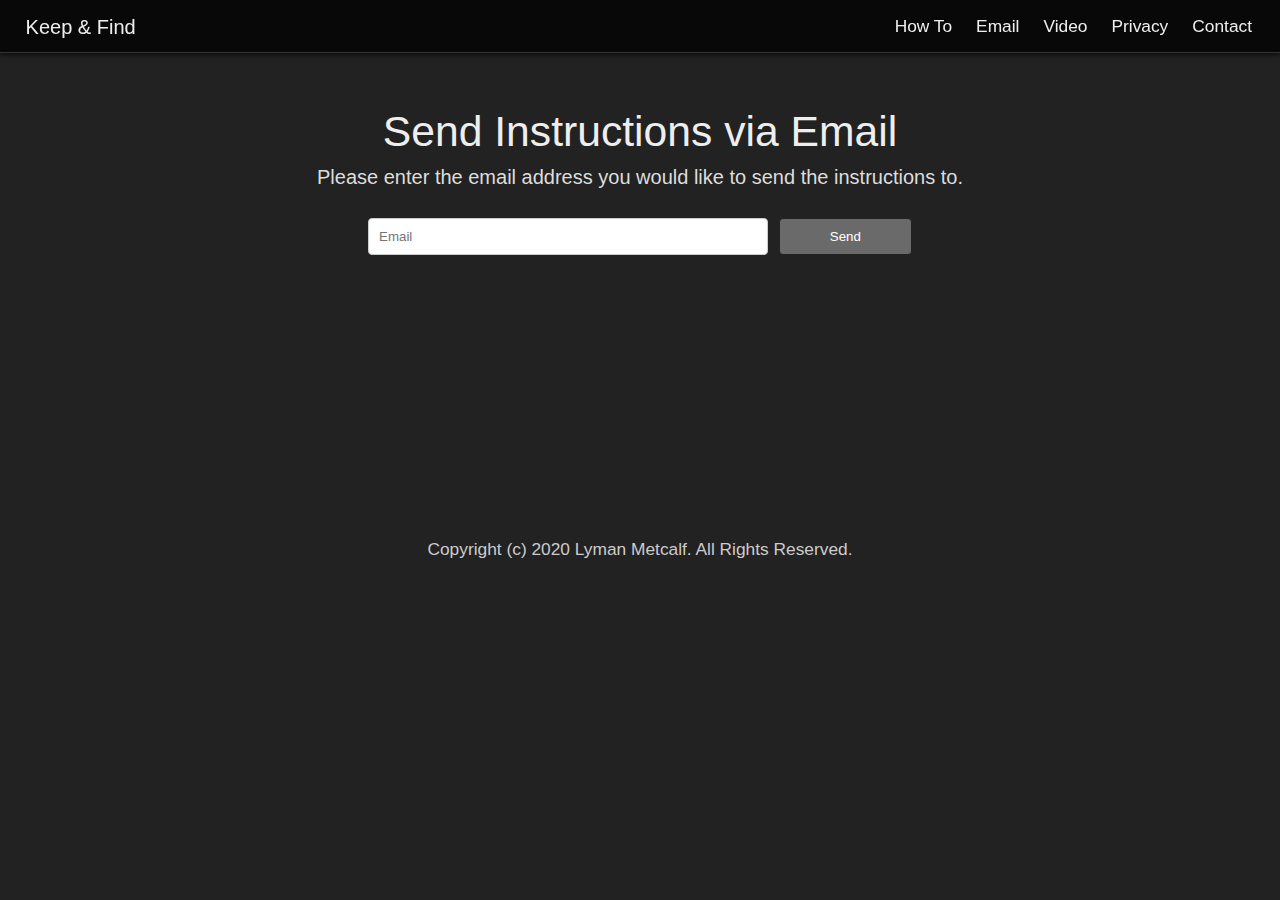
<file: keep-and-find/mobile/ios-resources/email-instructions.html>
<!DOCTYPE html>
<html>
<head>
<title>Keep & Find Email Instructions</title>

<link rel="stylesheet" type="text/css" href="css/styles.css">
<link rel="stylesheet" type="text/css" href="css/index.css">

<meta name = "viewport" content = "user-scalable=no, initial-scale=1.0, maximum-scale=1.0, width=device-width" />
<meta name="apple-mobile-web-app-capable" content="yes"/>
<meta http-equiv="Content-Type" content="text/html; charset=UTF-8" />


</head>
<body>



	<!-- Top Menu Bar -->
		<div id="topbar">
			<div class="topbartitle"><a href="index.html"><h5>Keep & Find</h5></a></div>

			<div class="menuicon">
				<a id="menuiconpic" onclick="navswitch()"></a>

			<ul id="menuiconul">
				<li><a class="menuItem1" href="index.html"><p>How To</p></a></li>
				<li><a class="menuItem1" href="email-instructions.html"><p>Email</p></a></li>
				<li><a class="menuItem2" href="instructional-video.html"><p>Video</p></a></li>
				<li><a class="menuItem3" href="privacy.html"><p>Privacy</p></a></li>
				<li><a class="menuItem3" href="privacy.html"><p>Contact</p></a></li>
			</ul>

			</div>

		</div>

		<script>
				function navswitch() {
						var x = document.getElementById('menuiconul');
						if (x.style.display === 'block') {
								x.style.display = 'none';
						} else {
								x.style.display = 'block';
						}
				}
		</script>
	<!-- End Top Menu Bar -->




<!-- footer -->
	<div id="footer">

		<h3>Send Instructions via Email</h3>
		<h5>Please enter the email address you would like to send the instructions to.</h5>

		<div class="contactform">
					<form action="php/sendinstructions.php" method="post">
					<input type="text" name="email" id="email" placeholder="Email">
          <input type="submit" name="submit" value="Send">
				</form>
			</div>


		<div class="copyright"><p>Copyright (c) 2020 Lyman Metcalf. All Rights Reserved.</p></div>

	</div>
<!-- End footer -->



</body>
</html>
</file>
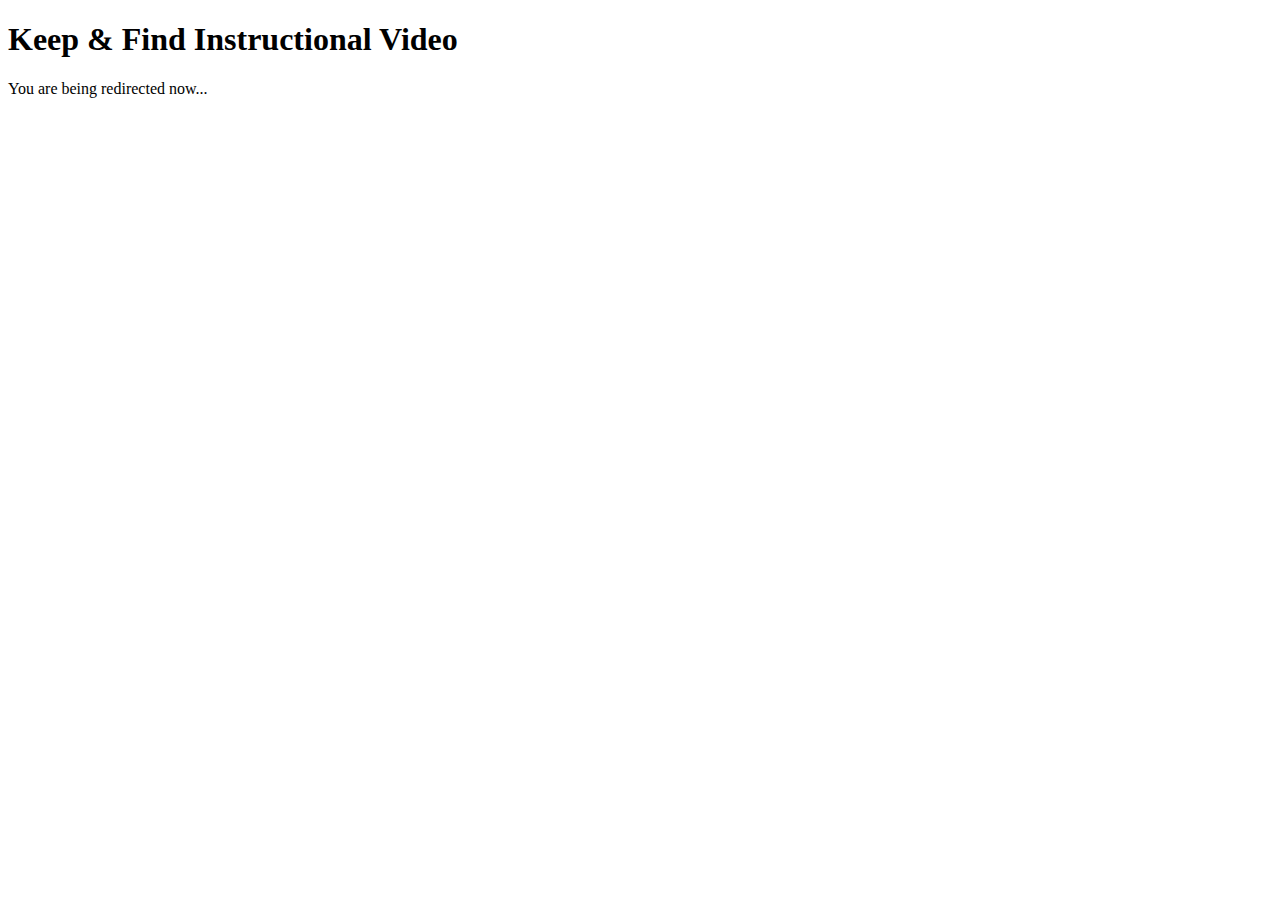
<file: keep-and-find/mobile/ios-resources/instructional-video.html>
<!DOCTYPE html>
<html>
<head>
<title>Keep & Find Instructional Video</title>

<meta http-equiv = "refresh" content = "2; url = https://youtu.be/dXMNmiiXLdI" />


</head>
<body>

<h1>Keep & Find Instructional Video</h1>
<p>You are being redirected now...</p>

</body>
</html>
</file>
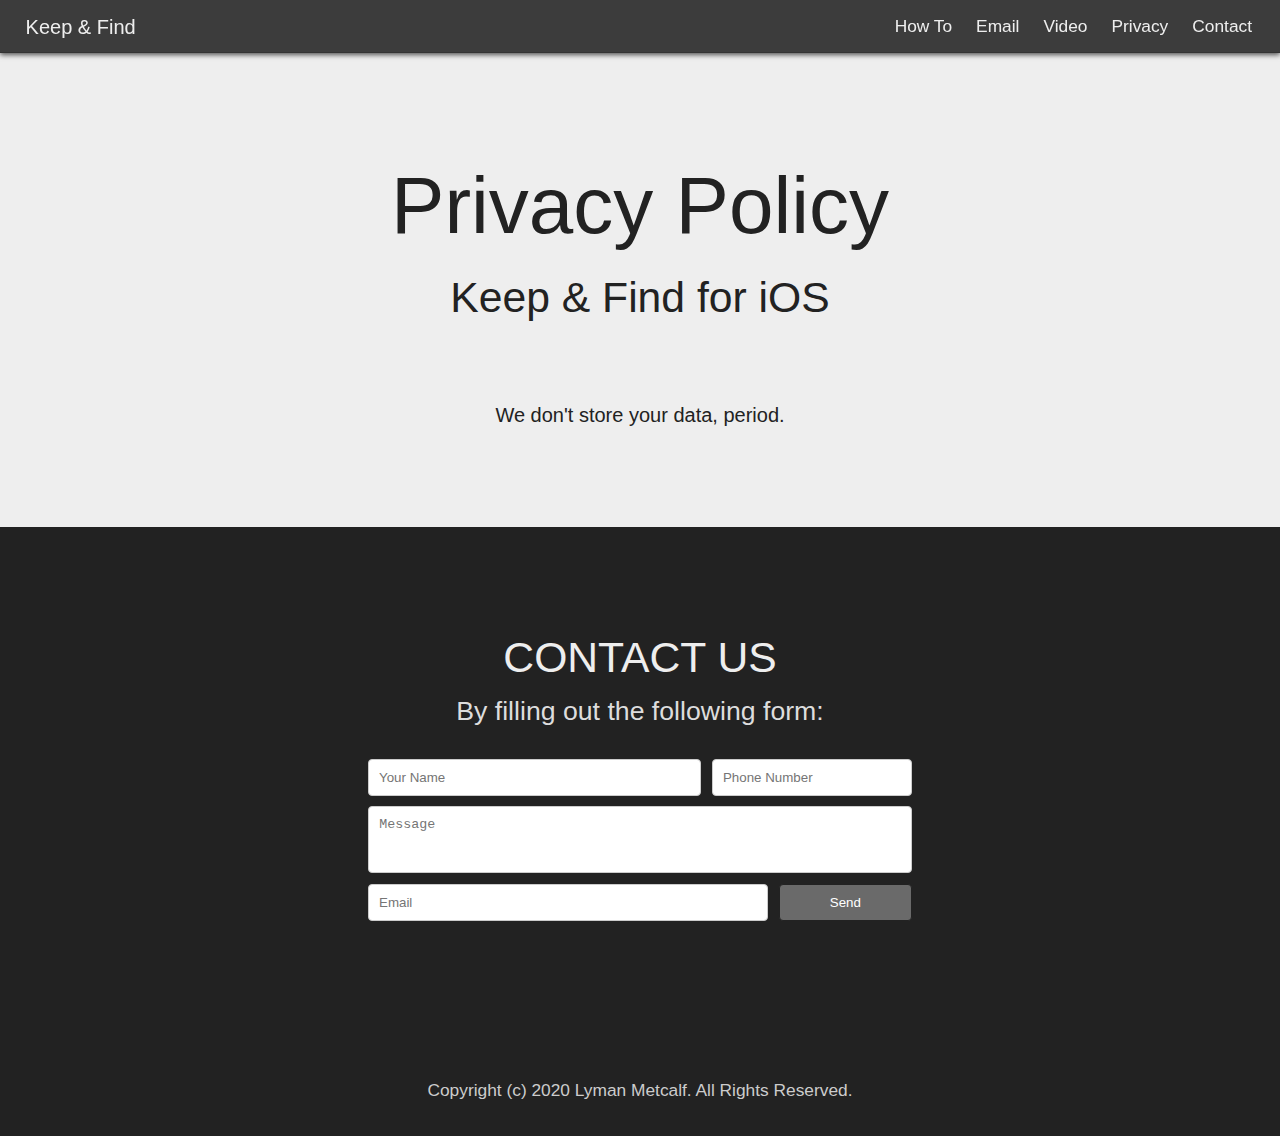
<file: keep-and-find/mobile/ios-resources/privacy.html>
<!DOCTYPE html>
<html>
<head>
<title>Keep & Find Privacy Policy</title>

<link rel="stylesheet" type="text/css" href="css/styles.css">
<link rel="stylesheet" type="text/css" href="css/index.css">

<meta name = "viewport" content = "user-scalable=no, initial-scale=1.0, maximum-scale=1.0, width=device-width" />
<meta name="apple-mobile-web-app-capable" content="yes"/>
<meta http-equiv="Content-Type" content="text/html; charset=UTF-8" />


<!-- This site uses JQuery -->
<script src="https://ajax.googleapis.com/ajax/libs/jquery/3.4.1/jquery.min.js"></script>
<script>
   window.jQuery || document.write('<script src="js/jquery/jquery-3.4.1.min.js"><\/script>');
</script>


<!-- Recaptcha for the contact form -->
<script src='https://www.google.com/recaptcha/api.js'></script>


</head>
<body>





  <!-- Top Menu Bar -->
  	<div id="topbar">
  		<div class="topbartitle"><a href="index.html"><h5>Keep & Find</h5></a></div>

  		<div class="menuicon">
  			<a id="menuiconpic" onclick="navswitch()"></a>

  		<ul id="menuiconul">
  			<li><a class="menuItem1" href="index.html"><p>How To</p></a></li>
  			<li><a class="menuItem1" href="email-instructions.html"><p>Email</p></a></li>
  			<li><a class="menuItem2" href="instructional-video.html"><p>Video</p></a></li>
  			<li><a class="menuItem3" href="privacy.html"><p>Privacy</p></a></li>
  			<li><a class="menuItem3" href="#footer"><p>Contact</p></a></li>
  		</ul>

  		</div>

  	</div>

  	<script>
  			function navswitch() {
  					var x = document.getElementById('menuiconul');
  					if (x.style.display === 'block') {
  							x.style.display = 'none';
  					} else {
  							x.style.display = 'block';
  					}
  			}
  	</script>
  <!-- End Top Menu Bar -->





<div id="privacy">
  <h1>Privacy Policy</h1>
  <h3>Keep & Find for iOS</h3>
  <h5>We don't store your data, period.</h5>
</div>





<!-- footer -->
	<div id="footer">

		<h3>CONTACT US</h3>
		<h4>By filling out the following form:</h4>

		<div class="contactform">
					<form action="php/sendmail.php" method="post">
				  <input type="text" name="name" id="name" placeholder="Your Name">
				  <input type="text" name="phone" id="phone" placeholder="Phone Number">
					<br>
					<textarea name="message" id="message" placeholder="Message"></textarea>
					<br>
					<input type="text" name="email" id="email" placeholder="Email">
					<input type="submit" name="submit" value="Send">
						<div class="g-recaptcha" data-sitekey="6LcagOoUAAAAAIiDPdH-dizMmW1PMo1Cr3rG_ZV0"></div>

				</form>
			</div>


		<div class="copyright"><p>Copyright (c) 2020 Lyman Metcalf. All Rights Reserved.</p></div>

	</div>
<!-- End footer -->



<script src="js/homeScript.js"></script>



</body>
</html>
</file>
<file: public/css/styles.css>
html,
body {
    margin: 0;
    padding: 0;
    width: 100%;
    max-width: 100%;
    min-width: 370px;
    background-color: #000000;
}

* {
    padding: 0;
    margin: 0;
}

pre {
  white-space: pre-wrap;       /* Since CSS 2.1 */
  white-space: -moz-pre-wrap;  /* Mozilla, since 1999 */
  white-space: -pre-wrap;      /* Opera 4-6 */
  white-space: -o-pre-wrap;    /* Opera 7 */
  word-wrap: break-word;       /* Internet Explorer 5.5+ */
}

.fade_me_in {
    opacity: 0;
}


.flex {
  display: flex;
  align-items: top;
}

.one-third-flex {
  flex: 1 1 auto;
  max-width: 37%;
}

.two-thirds-flex {
  flex: 2 1 auto;
  max-width: 63%;
}

.height-auto {
  height: auto;
}

.terminal-light-green {
  color: #33ff33;
  text-shadow: 0 0 5px #C8C8C8;
}

.terminal-text {
  font-family: 'Courier New', monospace;
  font-size: 12pt;
}

hr.terminal-light-green-hr {
  border: 1px dotted #33ff33;
}

.padded-20 {
  padding: 20px;
}

.padding-left-15p {
  padding-left: 15%;
}

.no-decoration {
  text-decoration: none;
}

/* TOPBAR:
*/
#topbar {
  background-color: rgba(0, 0, 0, 0.85);
  position: fixed;
  width: 100%;
  left: 0;
  right: 0;
  top: 0;
  height: 3.25em;
  border-bottom: 1px solid #121212;
  -webkit-box-shadow: 0px 2px 5px 0px rgba(0,0,0,0.65);
  -moz-box-shadow: 0px 2px 5px 0px rgba(0,0,0,0.65);
  box-shadow: 0px 2px 5px 0px rgba(0,0,0,0.65);
  font-family: Arial, Helvetica, sans-serif;
}
#topbar .topbarlogo {
  float: left;
  padding: 0.65em 0.65em 0.5em 1.5em;
}
#topbar .topbartitle {
  float: left;
  color: #eeeeee;
  padding: 1em 0.5em 1em 0em;
  transition: 0.4s;
}
#topbar .topbartitle:hover {
    color: #bbbbbb;
}
#topbar ul {
    float: right;
    list-style-type: none;
    margin: 0;
    padding: 0;
    padding-right: 0.5em;
    overflow: hidden;
}
#topbar li {
    float: left;
}
/* desktop menu links */
#topbar li a, .dropbtn, #topbar form {
    display: inline-block;
    color: #bbbbbb;
    text-align: center;
    padding: 1em 1.25em 1em 1.25em;
    text-decoration: none;
    transition: 0.4s;
}
/* Desktop menu items hover */
#topbar li a:hover, .dropdown:hover .dropbtn, #topbar form:hover {
    color: #eeeeee;
}
#topbar li.dropdown {
    display: inline-block;
}
#topbar .dropdown-content {
    display: none;
    position: absolute;
    background-color: #f9f9f9;
    box-shadow: 0px 8px 16px 0px rgba(0,0,0,0.2);
    z-index: 1;
}
#topbar .dropdown-content a {
    color: black;
    padding: 1em 1.5em;
    text-decoration: none;
    display: block;
    text-align: left;
}
#topbar .dropdown-content a:hover {
  background-color: #f1f1f1;
}
#topbar .dropdown:hover .dropdown-content {
    display: block;
}


/* menu bar clases for anmation */
.menuItem1, .menuItem2, .menuItem3, .menuItem4, .menuItem5 {
  animation-name: topbarAnimation;
}
.menuItem1 {
  animation-duration: 2.5s;

}
.menuItem2 {
  animation-duration: 2s;

}
.menuItem3 {
  animation-duration: 1.5s;

}
.menuItem4 {
  animation-duration: 1s;
}
.menuItem5 {
  animation-duration: 0.75s;
}
@keyframes topbarAnimation {
  from {opacity: 0.0}
  to {opacity: 1.0}
}




#contactform {
  margin: 0;
  padding: 0;
  width: 100%;
  text-align: center;
  padding-bottom: 200px;
  -webkit-transition: height 0.5s;
  -ms-transform: height 0.5s;
  transform: height 0.5s;
  transition: height 0.5s;
}

#contactform form {
  width: 77%;
  margin: 0 auto;
  display: block;
  text-align: center;
}

#contactform input {
  padding: 0.7em;
  margin: 0.3em;
  display: inline-block;
  border: 1px solid #33ff33;
  background-color: #000000;
  border-radius: 4px;
  box-sizing: border-box;
  width: 100%;
  font-size: 12pt;
}

#contactform textarea {
  width: 100%;
  height: 8em;
  padding: 0.7em;
  margin: 0.3em;
  resize: none;
  display: inline-block;
  border: 1px solid #33ff33;
  background-color: #000000;
  border-radius: 4px;
  box-sizing: border-box;
  font-size: 12pt;
}

input:focus,
textarea:focus {
  background-color: #000000;
  border: 2px solid #33ff33;
  outline: none;
}

::placeholder {
  color: #33ff33;
  opacity: 1;
}

:-ms-input-placeholder {
  color: #33ff33;
}

::-ms-input-placeholder {
  color: #33ff33;
}

#contactform input[type=submit] {
  display: block;
  float: right;
  background-color: #000000;
  border-radius: 6px;
  border: 1px solid #33ff33;
  cursor: pointer;
  font-size: 16px;
  font-weight: normal;
  text-decoration: none;
  transition: 0.3s;
  width: 8em;
  height: 3em;
  -webkit-appearance: none;
}

#contactform input[type=submit]:hover {
  background-color: #006a00;
  color: #33ff33;
}

.g-recaptcha {
  display: block;
  float: right;
  padding: 6px;
  width: 304px;
}

.copyright {
  text-align: center;
  padding-bottom: 50px;
  width: 100%;
}

.copyright p {
  padding-top: 50px;
}


@media only screen and (max-width: 868px) {
  #menuiconpic {
    display: inline-block;
    background-image: url(https://flaresoftware.com/public/images/menu-icon.png);
    background-position: center;
    background-repeat: no-repeat;
    width: 80px;
    height: 40px;
    padding: 0.5em;
    float: right;
    cursor: pointer;
  }
  .menuicon ul, .menu-icon:active ul {
    display: none;
    padding: 0px;
    background: rgba(0, 0, 0, 0.80);
    border: 1px solid #444444;
    width: 100%;
  }
  .menuicon li {
    padding-left: 0.5em;
    width: 100%;
    text-align: center;
    border-bottom: 1px solid #555555;
  }
  .menuicon li a, .menuicon li form {
    text-align: center;
    padding: 0.5em;
    height: 100%;
    width: 100%;
  }

  #contactform form {
    width: 92%;
  }

  .flex {
    display: inline-block;
  }

  .one-third-flex {
    max-width: none;
  }

  .two-thirds-flex {
    max-width: none;
  }

  .padding-left-20p {
    padding-left: 0;
  }

  .terminal-text {
    font-size: 10pt;
  }

  .padding-left-15p {
    padding-left: 0px;
  }

}

@media only screen and (max-width: 450px) {
  .terminal-text {
    font-size: 8pt;
  }
}
</file>
<file: public/css/index.css>
.fadeMeIn {
  opacity: 0;
}

.full-width-img {
  max-width: 100%;
}



/* SECTION 1: */
#section1 {
  margin: 0;
  padding: 0;
  width: 100%;
  text-align: center;
}

#section1 img {
  padding-top: 90px;
}


/* WELCOME SECTIO: */
#welcomeSection {
  margin-top: -190px;
}

.computer-thing {
  align-self: center;
}


/* PROJECTS SECTIONS: */
#projectsImageSection {
  margin: 0;
  padding: 90px 0px 0px 0px;
  width: 100%;
  text-align: center;
}

#projectsSection {
  padding: 60px 0px 25px 0px;
  max-width: 78%;
  margin: 0 auto;
}
.my-work-text {
  font-size: 10pt;
}


#footerImageSection {
  margin: 0;
  padding: 0;
  width: 100%;
  text-align: center;
}



@media only screen and (max-width: 1050px) {
  .my-work-text {
    font-size: 8pt;
  }
}

@media only screen and (max-width: 868px) {
  #welcomeSection {
    margin-top: -75px;
  }
  .computer-thing {
    display: block;
    margin-left: auto;
    margin-right: auto;
  }
  #projectsImageSection {
    padding: 20px 0px;
  }
  #projectsSection {
    max-width: 100%;
    padding: 60px 20px;
  }
  .my-work-text {
    font-size: 6pt;
  }
}


@media only screen and (max-width: 560px) {
  .my-work-text {
    font-size: 4pt;
  }
}
</file>
